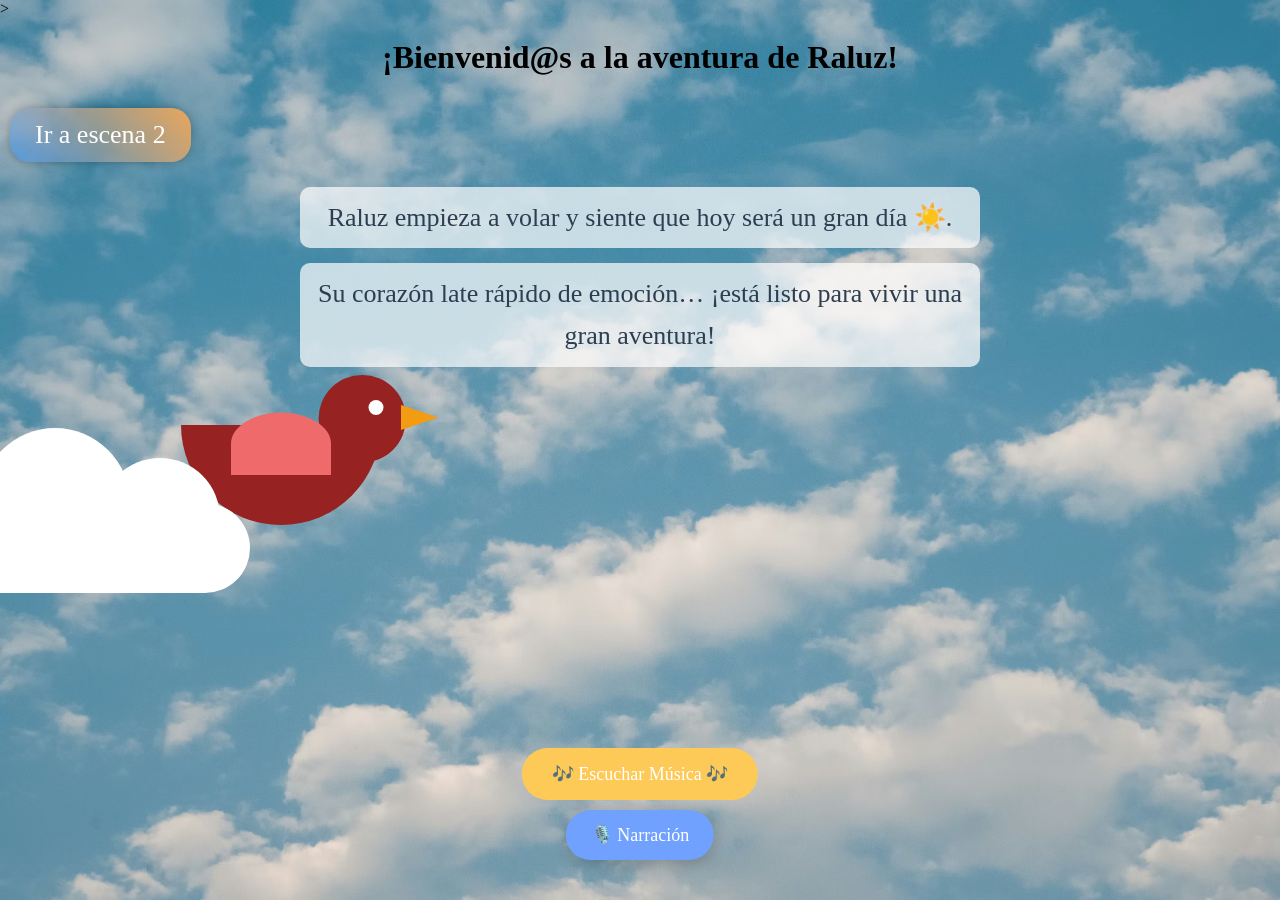
<file: index.html>
<!DOCTYPE html>
<html lang="en">
<head <link href="https://fonts.googleapis.com/css2?family=Handlee&display=swap" rel="stylesheet">>
<meta charset="UTF-8">
<meta name="viewport" content="width=device-width, initial-scale=1.0">
<title>Aventura Lumo</title>
<link rel="stylesheet" href="style.css">

<style>

#banner-musica {
  position: fixed;
  bottom: 100px; 
  left: 50%;
  transform: translateX(-50%);
  background: #feca57;
  color: #fff;
  padding: 15px 30px;
  border-radius: 30px;
  font-family: 'Handlee', cursive;
  font-size: 18px;
  cursor: pointer;
  z-index: 1000;
  text-align: center;
  transition: all 0.3s ease;
}

#banner-musica:hover {
  transform: translateX(-50%) scale(1.1);
}

#banner-musica:active {
  transform: translateX(-50%) scale(0.95);
}

#btn-narracion {
  position: fixed;
  bottom: 40px;
  left: 50%;
  transform: translateX(-50%);
  background: #70a1ff;
  color: white;
  padding: 14px 25px;
  border-radius: 25px;
  font-family: 'Handlee', cursive;
  font-size: 18px;
  cursor: pointer;
  box-shadow: 0 5px 15px rgba(0,0,0,0.2);
  transition: 0.3s;
  z-index: 1000;
}

#btn-narracion:hover {
  transform: translateX(-50%) scale(1.1);
}

#btn-narracion:active {
  transform: translateX(-50%) scale(0.95);
}

</style>
</head>

<body id="index">

<h1>¡Bienvenid@s a la aventura de Raluz!</h1>
<a href="escena2.html">Ir a escena 2</a>

<p>Raluz empieza a volar y siente que hoy será un gran día ☀️.</p>
<p>Su corazón late rápido de emoción… ¡está listo para vivir una gran aventura!</p>

<div class="contenedor-pajaro">
  <div id="pajaro" class="pajaro">
    <div class="cuerpo"></div>
    <div class="cabeza"></div>
    <div class="ojo"></div>
    <div class="pico"></div>
    <div class="ala"></div>
  </div>
</div>
<br>
<br>

<div class="nube"></div>


<div id="banner-musica">🎶 Escuchar Música 🎶</div>
<audio id="musica" src="assets/Volare.mp3" loop></audio>


<div id="btn-narracion">🎙️ Narración</div>
<audio id="narracion" src="./assets/Escena1-Audio.mp3"></audio>

<script>

const pajaro = document.getElementById('pajaro');
pajaro.addEventListener('click', () => {
  pajaro.classList.add('volando');
  setTimeout(() => {
    pajaro.classList.remove('volando');
  }, 15000);
});

const banner = document.getElementById('banner-musica');
const musica = document.getElementById('musica');

banner.addEventListener('click', () => {
  if (musica.paused) {
    musica.play();
    banner.textContent = "⏸️ Pausar Música 🎶";
  } else {
    musica.pause();
    banner.textContent = "🎶 Escuchar Música 🎶";
  }
});

const btnNarracion = document.getElementById('btn-narracion');
const narracion = document.getElementById('narracion');

btnNarracion.addEventListener('click', () => {
  if (narracion.paused) {
    narracion.play();
    btnNarracion.textContent = "⏸️ Pausar narración";
  } else {
    narracion.pause();
    btnNarracion.textContent = "🎙️ Narración";
  }
});

</script>

</body>
</html>
</file>
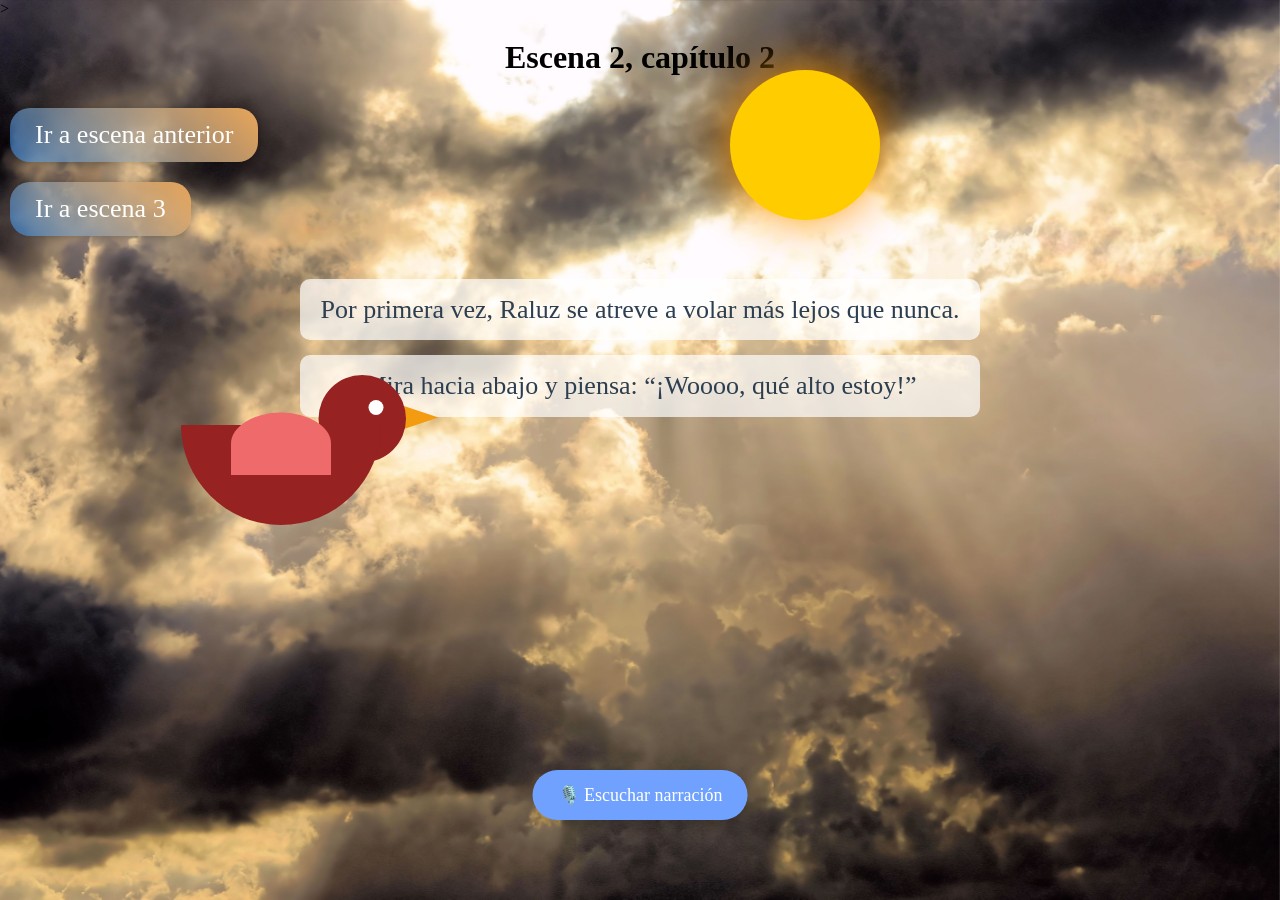
<file: escena2.html>
<!DOCTYPE html>
<html lang="en">
<head <link href="https://fonts.googleapis.com/css2?family=Handlee&display=swap" rel="stylesheet">>
<meta charset="UTF-8">
<meta name="viewport" content="width=device-width, initial-scale=1.0">
<title>Escena 2</title>

<link rel="stylesheet" href="style.css">
<script src="script.js" defer></script>

<style>
#btn-narracion {
  position: fixed;
  bottom: 80px;
  left: 50%;
  transform: translateX(-50%);
  background: #70a1ff;
  color: white;
  padding: 14px 25px;
  border-radius: 25px;
  font-family: 'Handlee', cursive;
  font-size: 18px;
  cursor: pointer;
  box-shadow: 0 5px 15px rgba(0,0,0,0.2);
  transition: 0.3s;
  z-index: 1000;
}

#btn-narracion:hover {
  transform: translateX(-50%) scale(1.1);
}

#btn-narracion:active {
  transform: translateX(-50%) scale(0.95);
}
</style>

</head>

<body>

<div id="fondo-escena2"></div>

<h1>Escena 2, capítulo 2</h1>

<a href="index.html">Ir a escena anterior</a>
<br>
<a href="escena3.html">Ir a escena 3</a>

<br>

<div class="sol"></div>

<br>

<p>Por primera vez, Raluz se atreve a volar más lejos que nunca.</p>
<p>Mira hacia abajo y piensa: “¡Woooo, qué alto estoy!”</p>

<div class="contenedor-pajaro">
  <div id="pajaro" class="pajaro">
    <div class="pico"></div>
    <div class="cabeza"></div>
    <div class="ojo"></div>
    <div class="cuerpo"></div>
    <div class="ala"></div>
  </div>
</div>


<div id="btn-narracion">🎙️ Escuchar narración</div>

<audio id="narracion" src="assets/Escena2-Audio.mp3"></audio>

<script>
const btnNarracion = document.getElementById('btn-narracion');
const narracion = document.getElementById('narracion');

if (btnNarracion && narracion) {
  btnNarracion.addEventListener('click', () => {
    if (narracion.paused) {
      narracion.play();
      btnNarracion.textContent = "⏸️ Pausar narración";
    } else {
      narracion.pause();
      btnNarracion.textContent = "🎙️ Escuchar narración";
    }
  });
}

const pajaro = document.getElementById('pajaro');
pajaro.addEventListener('click', () => {
  pajaro.classList.add('volando');
  setTimeout(() => {
    pajaro.classList.remove('volando');
  }, 15000);
});

</script>

</body>
</html>
</file>
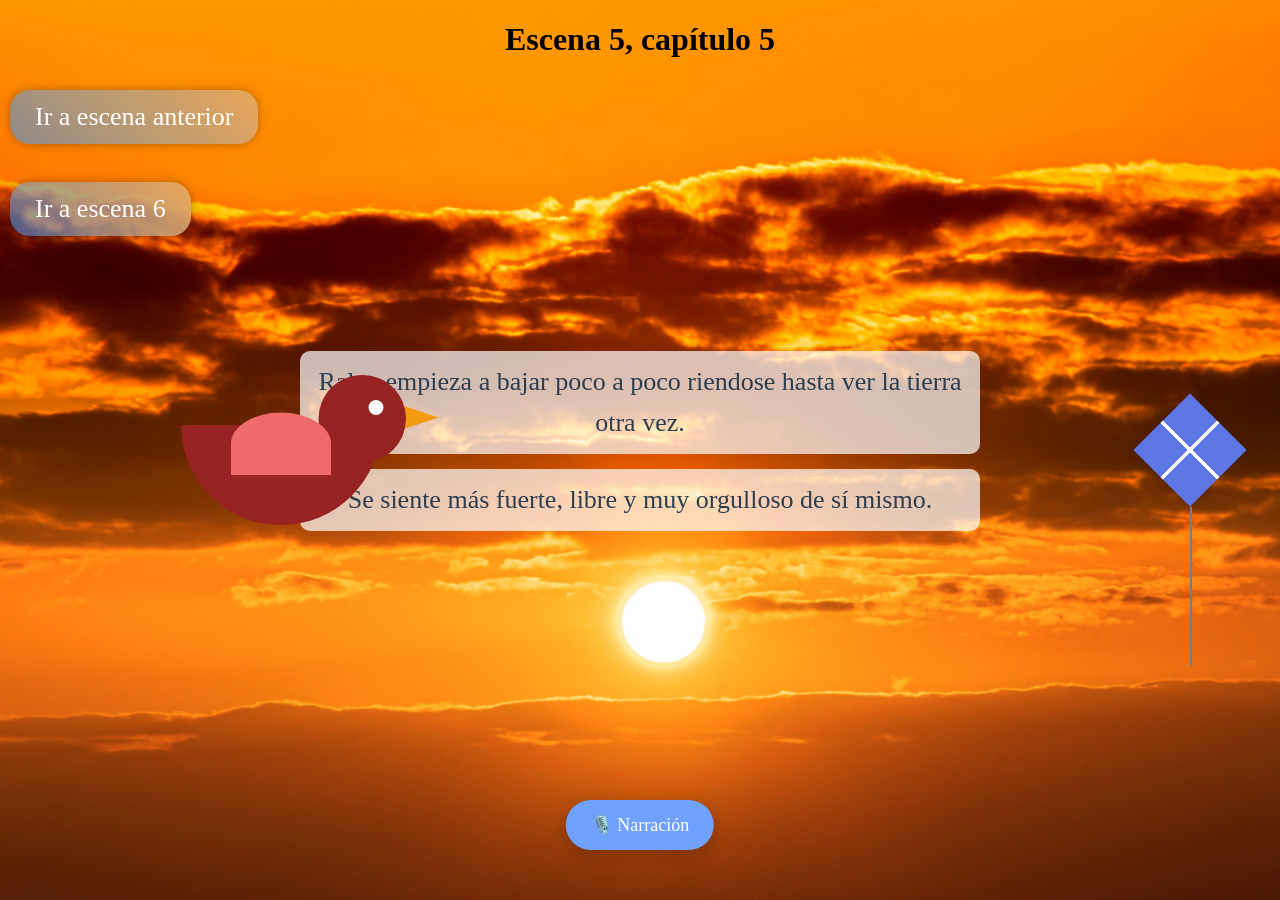
<file: escena5.html>
<!DOCTYPE html>
<html lang="en">
<head>
    <meta charset="UTF-8">
    <meta name="viewport" content="width=device-width, initial-scale=1.0">
    <title>Escena 5</title>
    <link rel="stylesheet" href="style.css">
</head>
<body id="escena5">
    <h1>Escena 5, capítulo 5</h1>

    <a href="escena4.html">Ir a escena anterior</a>
    <br><br>
    <a href="escena6.html">Ir a escena 6</a>

    <div class="contenedor-cometa">
        <div class="cometa">
            <div class="hilo"></div>
        </div>
    </div>
<br>
<br>
<br>
<br>
<br>
<br>

  <p>Raluz empieza a bajar poco a poco riendose hasta ver la tierra otra vez.</p>
<p>Se siente más fuerte, libre y muy orgulloso de sí mismo.</p>

<style>
    #btn-narracion {
      position: fixed;
      bottom: 50px;
      left: 50%;
      transform: translateX(-50%);
      background: #70a1ff;
      color: white;
      padding: 14px 25px;
      border-radius: 25px;
      font-family: 'Handlee', cursive;
      font-size: 18px;
      cursor: pointer;
      transition: 0.3s;
      z-index: 1000;
    }

    #btn-narracion:hover {
      transform: translateX(-50%) scale(1.1);
    }

    #btn-narracion:active {
      transform: translateX(-50%) scale(0.95);
    }
  </style>

 <div class="contenedor-pajaro">
        <div class="pajaro">
            <div class="pico"></div>
            <div class="cabeza"></div>
            <div class="ojo"></div>
            <div class="cuerpo"></div>
            <div class="ala"></div>
        </div>
    </div>
<br>
<br>
<br>

<div id="btn-narracion">🎙️ Narración</div>

<audio id="narracion" src="assets/Escena5-Audio.mp3"></audio>
  
    <script>
      
        const pajaro = document.querySelector('.pajaro');
        pajaro.addEventListener('click', () => {
            pajaro.classList.add('volando');
            setTimeout(() => {
                pajaro.classList.remove('volando');
            }, 12000);
        });

        const cometas = document.querySelectorAll('.cometa');
        cometas.forEach(cometa => {
            cometa.addEventListener('click', () => {
                cometa.classList.add('volar');
                setTimeout(() => {
                    cometa.classList.remove('volar');
                }, 2000);
            });
        });

        const btnNarracion = document.getElementById('btn-narracion');
const narracion = document.getElementById('narracion');

if (btnNarracion && narracion) {
  btnNarracion.addEventListener('click', () => {
    if (narracion.paused) {
      narracion.load(); // 
      narracion.play();
      btnNarracion.textContent = "⏸️ Pausar narración";
    } else {
      narracion.pause();
      btnNarracion.textContent = "🎙️ Narración";
    }
  });
}
    </script>

</body>
</html>
</file>
<file: style.css>
html, body {
  width: 100%;
  height: 100%;
  margin: 0;
  padding: 0;
  overflow-x: hidden;
  font-family: sans-serif;
}
h1 { text-align: center; }

a {
  font-size: 20px;
  padding: 10px 15px;
  display: inline-block;
  margin: 10px;
  color: #f34eed;
}

img { 
  max-width: 100%;
  height: auto;
  display: block;
}

#index { 
  background-image: url("./assets/Nubes%20en%20el%20cielo%20.avif");
  background-size: cover;
}

#fondo-escena2 {
  position: fixed;
  top: 0;
  left: 0;
  width: 100vw;
  height: 100vh;
   background-image: url("./assets/Rayos-sol.jpg");
  background-size: cover;
  background-position: center;
  background-repeat: no-repeat;
  z-index: -1; 
}

#escena3 { 
  background-color: rgb(121, 179, 240);
}

#escena4 {
  background-image: url("./assets/Cielo%20estrellado.jpg");
  background-size: cover;
}

#escena4 h1,
#escena4 a { color: white; }




#escena5 {
  background-image: url("./assets/Sol.jpg");
  background-size: cover;
}

.sol {
  width: 150px;          
  height: 150px;         
  background-color: #ffcc00; 
  border-radius: 50%;
  box-shadow: 0 0 50px #ff9900; 
  animation: resplandor 2s infinite alternate;
  
  position: fixed;        
  top: 70px;              
  right: 400px;          
  z-index: 1000;        
}

@keyframes resplandor {
  from { box-shadow: 0 0 30px #ff7300; }
  to { box-shadow: 0 0 60px #ffe100; }
}

.contenedor-pajaro {
  display: flex;
  justify-content: center;
  align-items: flex-start; 
  height: 300px;           
  padding-top: 50px;     
}

.pajaro {
  position: relative;
  width: 100px;
  height: 60px;
  transform: scale(3);
  cursor: pointer;
}

.cuerpo {
  position: absolute;
  width: 80px;
  height: 40px;
  background:  #962222;
  border-radius: 0 0 100px 100px;
  top: 20px;
}
.cabeza {
  position: absolute;
  width: 35px;
  height: 35px;
  background:    #962222;;
  border-radius: 50%;
  left: 55px;
  top: 0;
}
.ojo {
  position: absolute;
  width: 6px;
  height: 6px;
  background: white;
  border-radius: 50%;
  left: 75px;
  top: 10px;
}
.pico {
  position: absolute;
  border-left: 15px solid #f39c12;
  border-top: 5px solid transparent;
  border-bottom: 5px solid transparent;
  left: 88px;
  top: 12px;
}
.ala {
  position: absolute;
  width: 40px;
  height: 25px;
  background: #ef6b6b;;
  border-radius: 50% 50% 0 0;
  left: 20px;
  top: 15px;
  transform-origin: bottom;
  animation: fly 0.4s infinite alternate;
}


@keyframes volar {
  0% {
    transform: translate(0, 0) scale(2.5);
  }
  25% {
    transform: translate(100px, -80px) scale(3.5);
  }
  50% {
    transform: translate(200px, -120px) scale(2.5);
  }
  75% {
    transform: translate(260px, -100px) scale(2.5);
  }
  100% {
    transform: translate(320px, -150px) scale(2.5);
  }
}
@keyframes fly {
  from { transform: rotate(0deg); }
  to   { transform: rotate(-60deg); }
}

@keyframes volar {
  0%   { transform: translateX(0) translateY(0) scale(2.5); }
  100% { transform: translateX(400px) translateY(-200px) scale(1.5); }
}

#bg-video {
  position: fixed;
  top: 0;
  left: 0;
  width: 100vw;
  height: 100vh;
  object-fit: cover;
  z-index: -1;
}

.contenido-texto {
  position: relative;
  z-index: 1;
  text-align: center;
  color: white;
  padding-top: 100px;
}

.rocket-container {
  position: fixed;
  left: 50%;
  top: 300px;
  transform: translateX(-50%) scale(2);
}
.rocket {
  position: relative;
  width: 50px;
  height: 150px;
  animation: vibrar 0.1s infinite;
}
.nose {
  width: 0;
  height: 0;
  border-left: 25px solid transparent;
  border-right: 25px solid transparent;
  border-bottom: 40px solid red;
}
.body {
  width: 50px;
  height: 80px;
  background: white;
}
.window {
  width: 20px;
  height: 20px;
  background: blue;
  border-radius: 50%;
  margin: 10px auto;
}
.fin-left {
  position: absolute;
  left: -20px;
  bottom: 0;
  border-bottom: 30px solid red;
  border-left: 20px solid transparent;
}
.fin-right {
  position: absolute;
  right: -20px;
  bottom: 0;
  border-bottom: 30px solid red;
  border-right: 20px solid transparent;
}

@keyframes vibrar {
  0% { transform: translate(0, 0); }
  50% { transform: translate(1px, -2px); }
  100% { transform: translate(0, 0); }
}

.despegar {
  animation: despegar 2s ease-in-out forwards;
}
@keyframes despegar {
  from { transform: scale(2) translateY(0); }
  to   { transform: scale(2) translateY(-400px); }
}

#launchBtn {
  position: fixed;
  bottom: 50px;
  left: 50%;
  transform: translateX(-50%);
  padding: 15px 25px;
  font-size: 20px;
  background: red;
  color: white;
  border: none;
  border-radius: 10px;
  cursor: pointer;
}
#launchBtn:hover { background: darkred; }

@keyframes volar {
  0%   { transform: translateX(0) translateY(0) scale(2.5); }
  100% { transform: translateX(400px) translateY(-200px) scale(2.5); }
}

.luna {
  position: fixed;
  top: 100px;        
  right: 50px;          
  width: 170px;  
  height: 170px;      
  background: #f0e8c1;
  border-radius: 50%;
  box-shadow: 0 0 60px rgba(240,232,193,0.6); 
  z-index: 1000;
  animation: brillar 2s infinite alternate;
}

.luna::after {
  content: "";
  position: absolute;
  top: 0;
  left: 55%;                
  width: 100%;
  height: 100%;
  background: #131734;      
  border-radius: 50%;
}


.luna::after {
  content: "";
  position: absolute;
  top: 0;
  left: 25%;    
  width: 100%;
  height: 100%;
  border-radius: 50%;
}

@keyframes brillar {
  from { box-shadow: 0 0 30px rgba(240,232,193,0.4); }
  to { box-shadow: 0 0 70px rgba(240,232,193,0.8); }
}


.pajaro.volando {
  animation: volar 3s linear forwards;
}


.contenedor-pajaro {
  position: absolute; 
  top: 50%;           
  left: 20%;        
  transform: translateY(-50%); 
}


.nube {
  width: 200px;
  height: 60px;
  background: white;
  border-radius: 50px;
  position: relative;
  transform: scale(1.5);
  margin: 100px auto;
  
}

.nube::after,
.nube::before {
  content: '';
  position: absolute;
  background: white;
  border-radius: 50%;
}

.nube::after {
  width: 100px;
  height: 100px;
  top: -50px;
  left: 20px;
}

.nube::before {
  width: 80px;
  height: 80px;
  top: -30px;
  right: 20px;
}

.nube {
  
  position: absolute; 
  animation: moverNube 20s linear infinite;
}

@keyframes moverNube {
  from {
    left: -250px;
  }
  to {
    left: 100%; 
  }
}


.contenedor-pajaro2 {
  position: absolute;
  top: 65%;
  left: 75%;
  transform: translateY(-50%);
}

.pajaro2 {
  position: relative;
  width: 100px;
  height: 60px;
  transform: scale(2.5) scaleX(-1); /* Voltea horizontalmente para mirar a la izquierda */
  cursor: pointer;
}

.cuerpo2 {
  position: absolute;
  width: 80px;
  height: 40px;
  background:  #960dff;
  border-radius: 0 0 100px 100px;
  top: 20px;
}

.cabeza2 {
  position: absolute;
  width: 35px;
  height: 35px;
  background: #960dff;
  border-radius: 50%;
  left: 55px;
  top: 0;
}

.ojo2 {
  position: absolute;
  width: 6px;
  height: 6px;
  background: rgb(78, 193, 231);
  border-radius: 50%;
  left: 20px;
  top: 10px;
}

.pico2 {
  position: absolute;
  border-left: 15px solid #f39c12;
  border-top: 5px solid transparent;
  border-bottom: 5px solid transparent;
  left: 88px;
  top: 12px;
}

.ala2 {
  position: absolute;
  width: 40px;
  height: 25px;
  background: #b9086f;
  border-radius: 50% 50% 0 0;
  left: 20px;
  top: 15px;
  transform-origin: bottom;
  animation: fly2 0.4s infinite alternate;
}

@keyframes fly2 {
  from { transform: rotate(0deg); }
  to   { transform: rotate(-60deg); }
}

@keyframes volar2 {
  0% {
    transform: translate(0, 0) scale(2.5) scaleX(-1);
  }
  25% {
    transform: translate(-100px, -60px) scale(2.5) scaleX(-1);
  }
  50% {
    transform: translate(-200px, -40px) scale(2.5) scaleX(-1);
  }
  75% {
    transform: translate(-300px, -80px) scale(2.5) scaleX(-1);
  }
  100% {
    transform: translate(-400px, -60px) scale(2.5) scaleX(-1);
  }
}

.pajaro2.volando2 {
  animation: volar2 3s linear alternate forwards;
}


:root {
  --color-cometa: #5c77e5;
  --color-hilo: #747d8c;
  --color-lazo: #ffa502;
}

.contenedor-cometa {
  display: flex;
  justify-content: center;
  align-items: center;
  height: 900px;
  perspective: 1000px;
  
}

.contenedor-cometa {
  position: absolute;
  right: 50px;   
  bottom: 0;  
}

.cometa {
  width: 80px;
  height: 80px;
  background-color: var(--color-cometa);
  position: relative;
  transform: rotate(45deg);
  box-shadow: 2px 2px 10px rgba(0,0,0,0.1);
  animation: flotar 4s ease-in-out infinite;
  

  background-image: 
    linear-gradient(90deg, transparent 48%, #fff 48%, #fff 52%, transparent 52%),
    linear-gradient(0deg, transparent 48%, #fff 48%, #fff 52%, transparent 52%);
}

.hilo {
  position: absolute;
  width: 2px;
  height: 160px;
  background: var(--color-hilo);
  top: 100%;
  left: 100%;
  transform-origin: top left;
  transform: rotate(-45deg);
}

@keyframes flotar {
  0%, 100% { 
    transform: rotate(45deg) translate(0, 0); 
  }
  50% { 
    transform: rotate(52deg) translate(-15px, -25px); 
  }
}

@keyframes vibrar {
  0% { transform: translate(0, 0); }
  50% { transform: translate(1px, -2px); }
  100% { transform: translate(2, 3); }
}

.cometa.volar {
  animation: volarArriba 2s forwards;
}

@keyframes volarArriba {
  0% {
    transform: rotate(45deg) translate(0, 0);
    opacity: 1;
  }
  100% {
    transform: rotate(45deg) translate(0, -500px);
    opacity: 0;
  }
}
p {
  text-align: center;
  font-size: 26px;
  color: #2c3e50;
  max-width: 650px;
  margin: 15px auto;
  line-height: 1.6;
  background: rgba(255, 255, 255, 0.7);
  padding: 10px 15px;
  border-radius: 10px;
}

#escena4 p {
  text-align: right;   
  margin-right: 50px;    
}

#escena4 h1 {
  text-align: right;
  margin-right: 50px;
}

body {
  font-family: 'Handlee', cursive;
}

h1 {
  font-family: 'Handlee', cursive;
}

p {
  font-family: 'Handlee', cursive;
}

a {
  font-size: 26px;
  padding: 12px 25px;
  background: linear-gradient(45deg, #2f94ff88, #e9a65a);
  color: white;
  border-radius: 20px;
  text-decoration: none;
  box-shadow: 0 0 10px rgba(0,0,0,0.3);
  transition: 0.3s;
}

a:hover {
  transform: scale(1.1);
}

#escena4 h1 {
  text-align: center;
  margin-top: 40px;
  font-size: 40px;
}

@keyframes aparecer {
  from {
    opacity: 0;
    transform: translateY(20px);
  }
  to {
    opacity: 1;
    transform: translateY(0);
  }
}

p {
  animation: aparecer 2s ease;
}

@keyframes volarCompleto {
  0% {
    transform: translate(0, 0) scale(2.5);
  }

  40% {
    transform: translate(200px, -120px) scale(2.5);
  }

  60% {
    transform: translate(200px, -120px) scale(2.5); /* se queda */
  }

  100% {
    transform: translate(0, 0) scale(2.5); /* regresa */
  }
}
.pajaro.volando {
  animation: volarCompleto 4s ease-in-out;
}
.pajaro {
  position: absolute;
  top: 50%;
  left: -150px;
  transform: translateY(-50%) scale(2.5);
  cursor: pointer;
  z-index: 1000;
}

.pajaro.volando {
  animation: volarAdelante 15s linear forwards; 
}

.pajaro {
  position: absolute;
  top: 50%;       
  left: 10%;      
  transform: translateY(-50%) scale(2.5);
  cursor: pointer;
  z-index: 1000;
}

.pajaro2 {
  position: absolute;
  top: 50%;       
  left: 90%;      
  transform: translateY(-50%) scale(2.5) scaleX(-1); 
  cursor: pointer;
  z-index: 1000;
}

@keyframes volarTodaPantalla {
  0% { transform: translateX(-150px) translateY(-50%) scale(2.5); }
  100% { transform: translateX(120vw) translateY(-50%) scale(2.5); }
}

.pajaro.volando {
  animation: volarTodaPantalla 10s linear forwards;
}

#btn-narracion {
  position: fixed;
  bottom: 80px; 
  left: 50%;
  transform: translateX(-50%);
  background: linear-gradient(135deg, #7bed9f, #70a1ff);
  color: white;
  padding: 14px 25px;
  border-radius: 25px;
  font-family: 'Handlee', cursive; 
  font-size: 18px;
  cursor: pointer;
  box-shadow: 0 5px 15px rgba(0,0,0,0.2);
  transition: 0.3s;
  z-index: 1000;
}

#btn-narracion:hover {
  transform: translateX(-50%) scale(1.1);
}

#btn-narracion:active {
  transform: translateX(-50%) scale(0.95);
}
 @media(max-width:600px) {
    .pajaro {
  transform: translateY(-50%) scale(1);
 }
}
</file>
